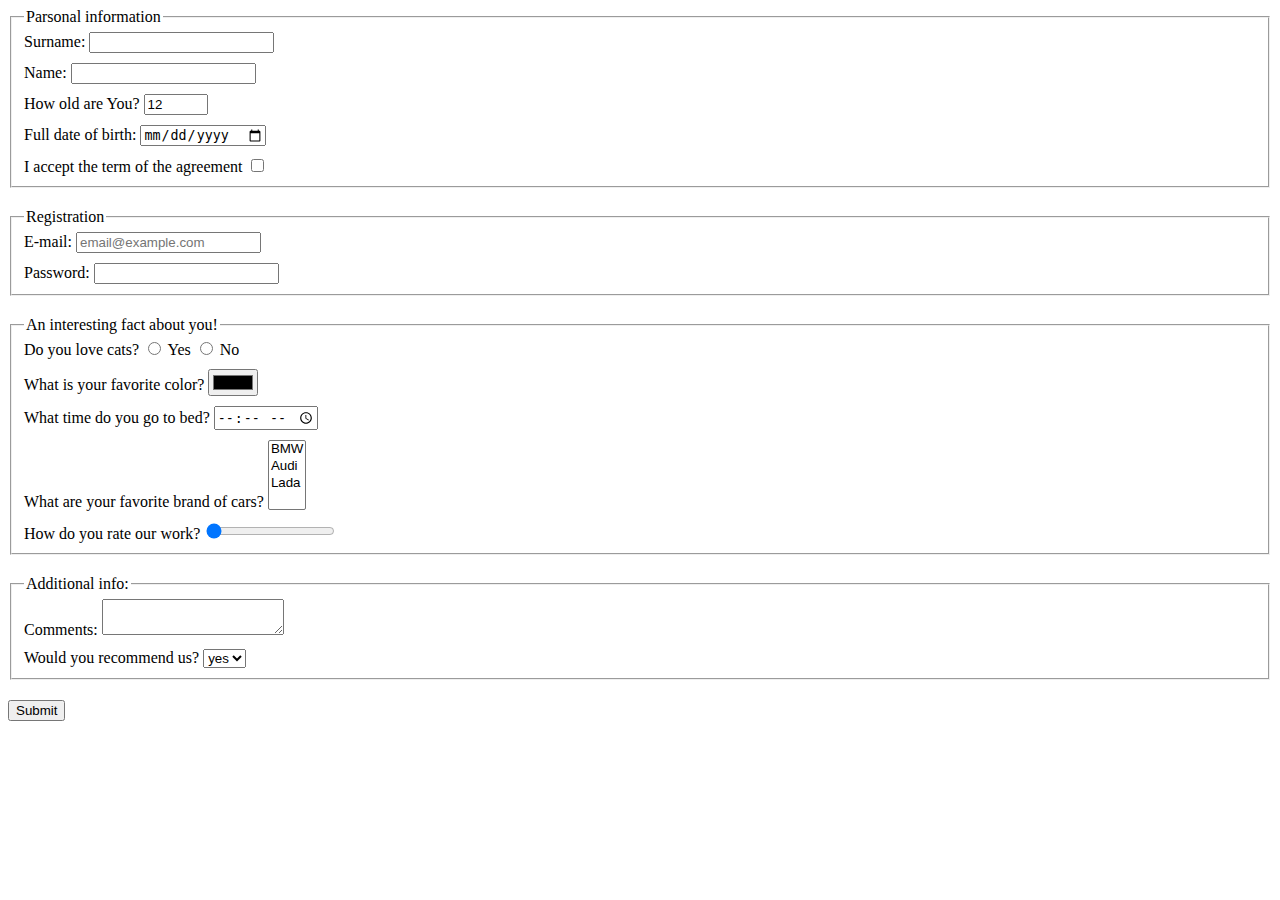
<file: index.html>
<!doctype html><html lang="en"><head><meta charset="UTF-8"><meta name="viewport" content="width=device-width, user-scalable=no, initial-scale=1.0, maximum-scale=1.0, minimum-scale=1.0"><meta http-equiv="X-UA-Compatible" content="ie=edge"><title>HTML Form</title><link rel="stylesheet" href="style.1923a158.css"></head><body> <form action="https://mate-academy-form-lesson.herokuapp.com/create-application" method="post"> <fieldset> <legend> Parsonal information </legend> <label> Surname: <input type="text" name="Surname:" autocomplete="off"> </label> <label> Name: <input type="text" name="Name:" autocomplete="off"> </label> <label class="form old"> How old are You? <input type="number" name="age" min="1" max="100" value="12"> </label> <label class="form date"> Full date of birth: <input type="date" name="Date" required> </label> <label class="form agreement"> I accept the term of the agreement <input type="checkbox" name="accept agreement" required> </label> </fieldset> <fieldset> <legend> Registration </legend> <label class="form E-mail"> E-mail: <input type="email" name="E-mail" class="field" placeholder="email@example.com" required> </label> <label class="form password"> Password: <input type="password" name="Password" required minlength="6" maxlength="16"> </label> </fieldset> <fieldset> <legend> An interesting fact about you! </legend> Do you love cats? <label class="form cats"> <input type="radio" name="cats" required> Yes </label> <label class="form cats"> <input type="radio" name="cats" required> No </label> <label class="form color"> What is your favorite color? <input type="color" name="color" value="#000"> </label> <label class="form time"> What time do you go to bed? <input type="time" name="time-to-bed" required> </label> <label class="form cars"> What are your favorite brand of cars? <select name="cars" multiple> <option value="BMW">BMW</option> <option value="Audi">Audi</option> <option value="Lada">Lada</option> </select> </label> <label class="form range"> How do you rate our work? <input type="range" name="work-rate" min="1" max="10" value="1"> </label> </fieldset> <fieldset> <legend> Additional info: </legend> <label class="form comments"> Comments: <textarea name="Comments"></textarea>  </label> <label class="form recomend"> Would you recommend us? <select name="recomend"> <option value="yes"> yes </option> <option value="no"> no </option> </select> </label> </fieldset> <input type="submit" name="Submit" value="Submit"> <script type="text/javascript" src="main.e97352c4.js">
      </script> </form> </body></html>
</file>
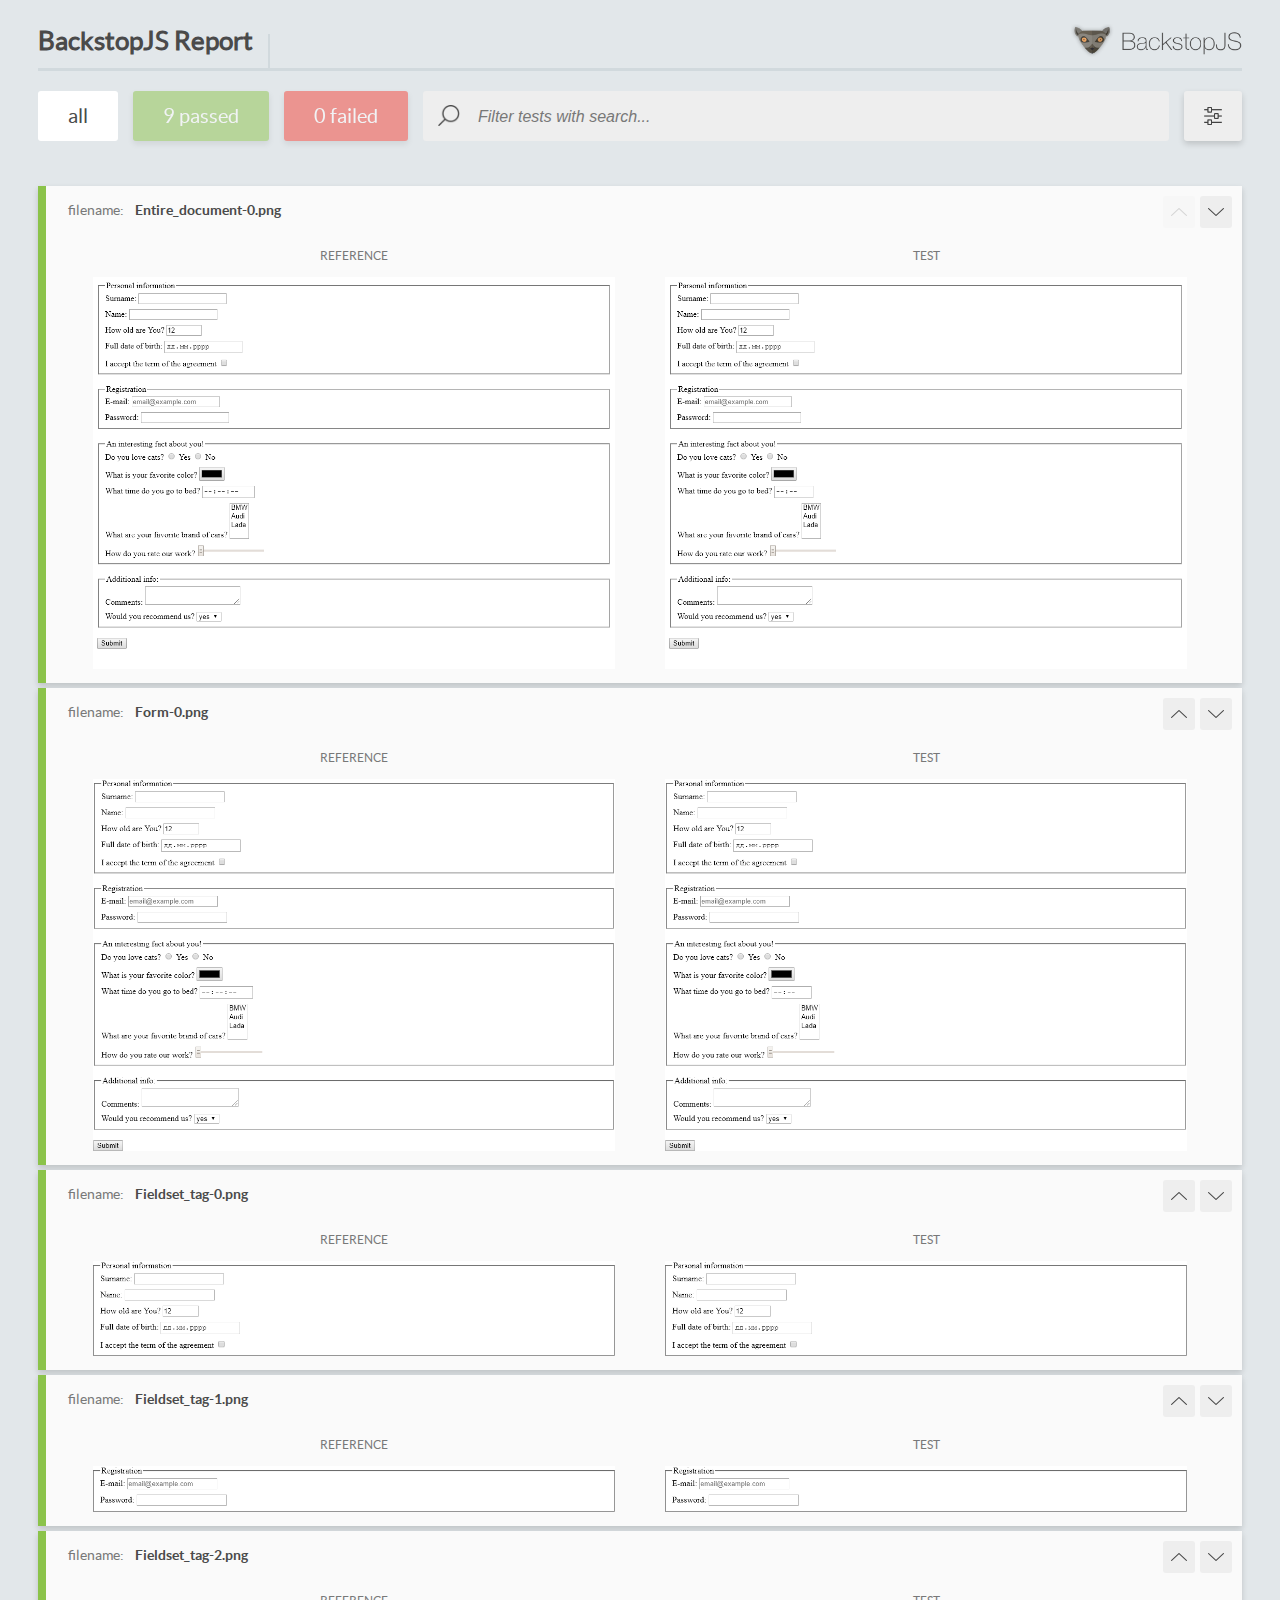
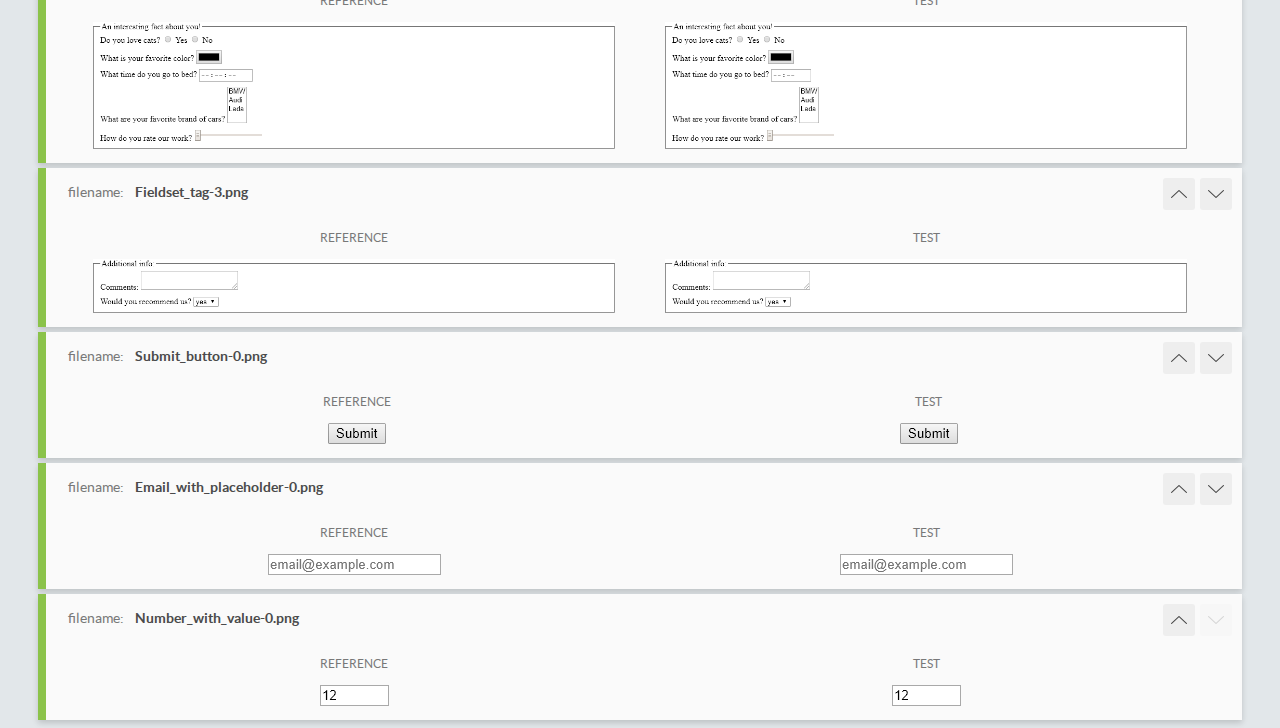
<file: report/html_report/index.html>
<!DOCTYPE html>
<html>
  <head>
    <meta charset="utf-8">
    <title>BackstopJS Report</title>

    <style>
      @font-face {
          font-family: 'latoregular';
          src: url('./assets/fonts/lato-regular-webfont.woff2') format('woff2'),
              url('./assets/fonts/lato-regular-webfont.woff') format('woff');
          font-weight: 400;
          font-style: normal;
      }
      @font-face {
          font-family: 'latobold';
          src: url('./assets/fonts/lato-bold-webfont.woff2') format('woff2'),
              url('./assets/fonts/lato-bold-webfont.woff') format('woff');
          font-weight: 700;
          font-style: normal;
      }

      .ReactModal__Body--open {
          overflow: hidden;
      }
      .ReactModal__Body--open .header {
        display: none;
      }

    </style>
  </head>
  <body style="background-color: #E2E7EA">
    <div id="root">

    </div>
    <script type="text/javascript">
      function report (report) { // eslint-disable-line no-unused-vars
        window.tests = report;
      }
    </script>
    <script type="text/javascript" src="config.js"></script>
    <script type="text/javascript" src="index_bundle.js"></script>
  </body>
</html>
</file>
<file: style.1923a158.css>
label{margin-bottom:10px;display:block}.cats{display:inline-block}fieldset{margin-bottom:20px;padding-bottom:0}
/*# sourceMappingURL=style.1923a158.css.map */
</file>
